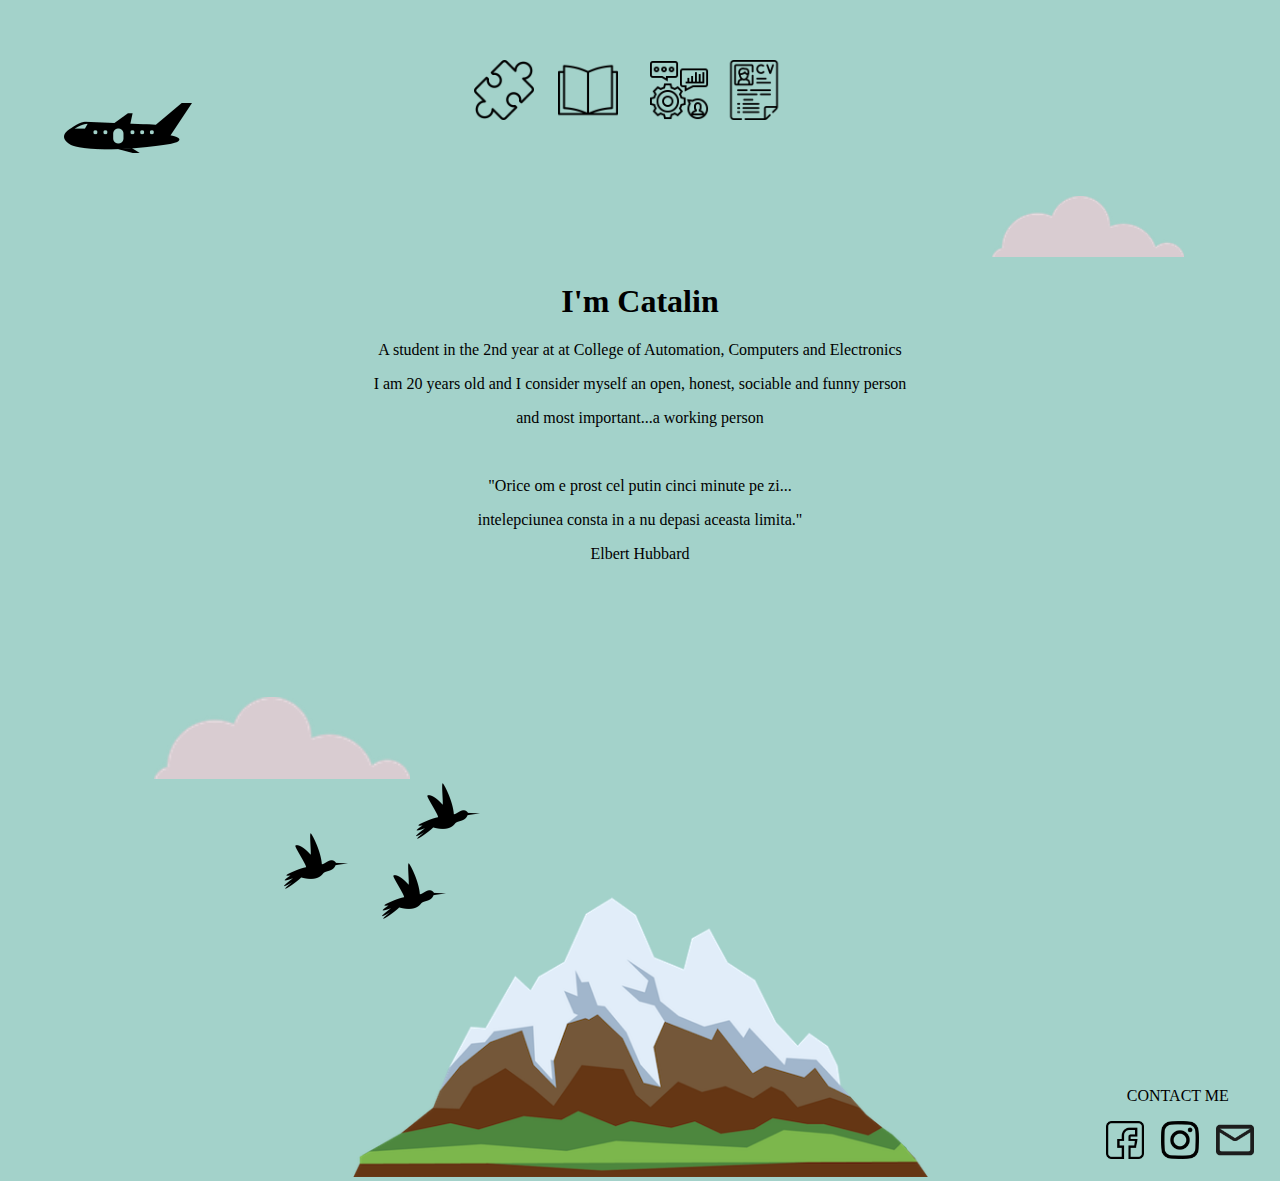
<file: index.html>
<!DOCTYPE html>
<html lang="en" dir="ltr">

<head>
  <meta charset="utf-8">
  <title>Personal Website</title>
  <link rel="stylesheet" href="css/styles.css">
  <link rel="icon" href="favicon.ico">
</head>

<body>


  <div class="Container6">

    <a href="hobbies.html" title="Hobbies"> <img class="hobbies" src="images/hobbies.png" alt=""></a>
    <a href="books.html" title="Book's readed"> <img class="books" src="images/book.png" alt=""></a>
    <a href="skills.html" title="Skills"><img class="skills" src="images/skills.png" alt=""></a>
    <a href="CV.pdf" title="CV"> <img class="cv" src="images/cv.png" alt=""></a>



  </div>
  <img class="plane" src="images/plane.png" alt="cloud" />

  <div class="Container1">

    <img class="top-cloud" src="images/cloud.png" alt="cloud" />
    <h1>I'm Catalin</h1>
    <p>A student in the 2nd year at at College of Automation, Computers and Electronics</p>
    <p>I am 20 years old and I consider myself an open, honest, sociable and funny person</p>
    <p>and most important...a working person</p>
    <br>
    <p>"Orice om e prost cel putin cinci minute pe zi...</p>
    <p>intelepciunea consta in a nu depasi aceasta limita." </p>
    <p id="autor">Elbert Hubbard</p>

  </div>
  <div class="Container2">
    <img class="bird1" src="images/birds2.png" alt="bird">
    <img class="bird2" src="images/birds2.png" alt="">
    <img class="bird3" src="images/birds2.png" alt="">
  </div>
  <div class="Container3">
    <img class="middle-cloud" src="images/cloud.png" alt="cloud">

  </div>
  
  <div class="Container4">

    <img class="mountain" src="images/mountain.png" alt="mountain-image">
  </div>

  <div class="Container5">


    <p class="contact">CONTACT ME</p>
    <a href="https://www.facebook.com/Catalin.Vasile01/"> <img class="facebook" src="images/facebook.png" alt="facebook"></a>
    <a href="https://www.instagram.com/catalin331/?hl=en"> <img class="instagram" src="images/instagram.png" alt="facebook"></a>
    <a href="mailto:catalin.vasile852@gmail.com"><img class="mail" src="images/mail.png" alt="facebook"></a>


  </div>

</body>

</html>
</file>
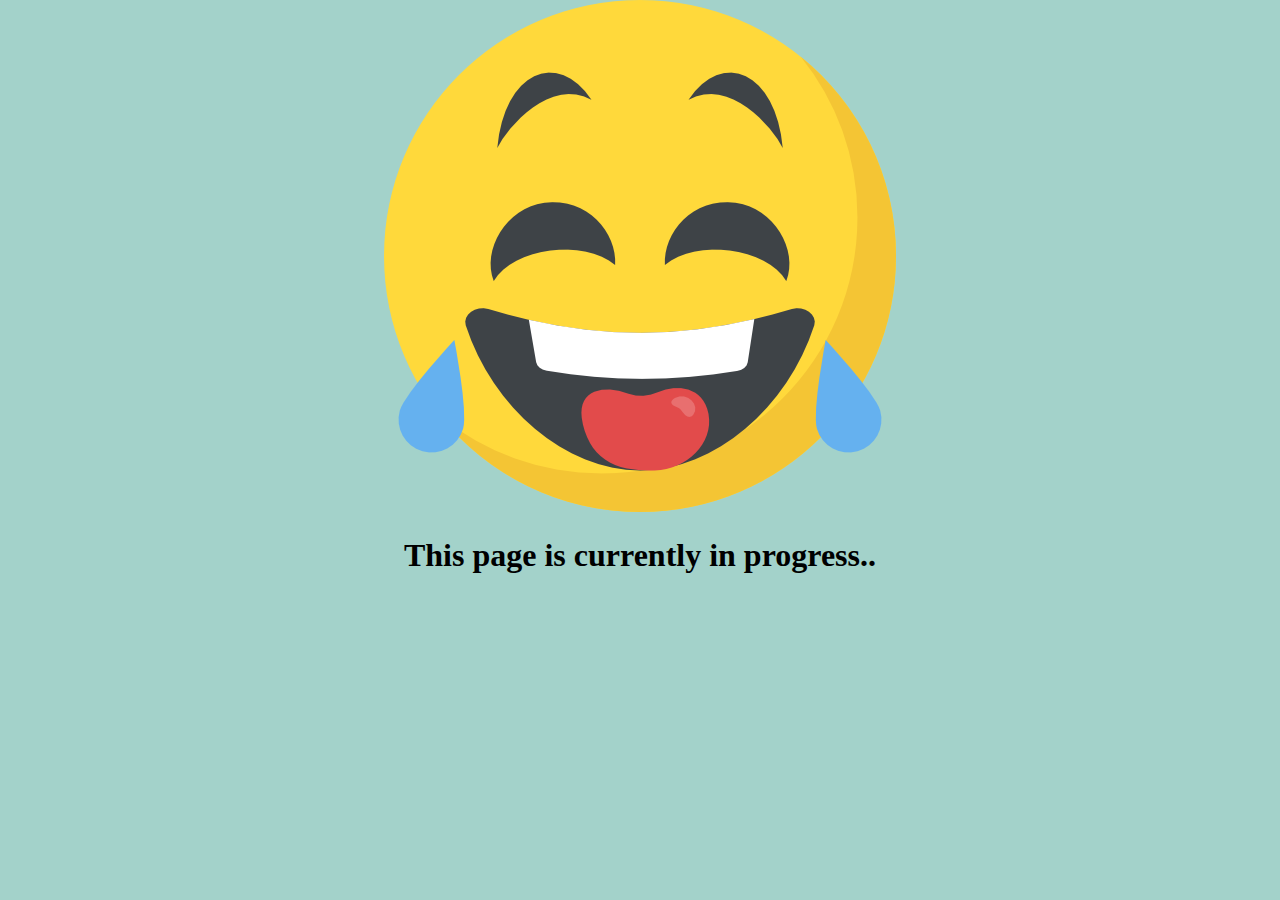
<file: books.html>
<!DOCTYPE html>
<html lang="en" dir="ltr">
  <head>
    <meta charset="utf-8">
    <title>Books</title>
    <link rel="stylesheet" href="css/styles.css">
  </head>
  <body>
    <div class="bookContainer">
      <img src="icons/laughing.png" alt="">
    </div>
    <div class="textBookContainer">
      <h1>This page is currently in progress..</h1>

    </div>

  </body>
</html>
</file>
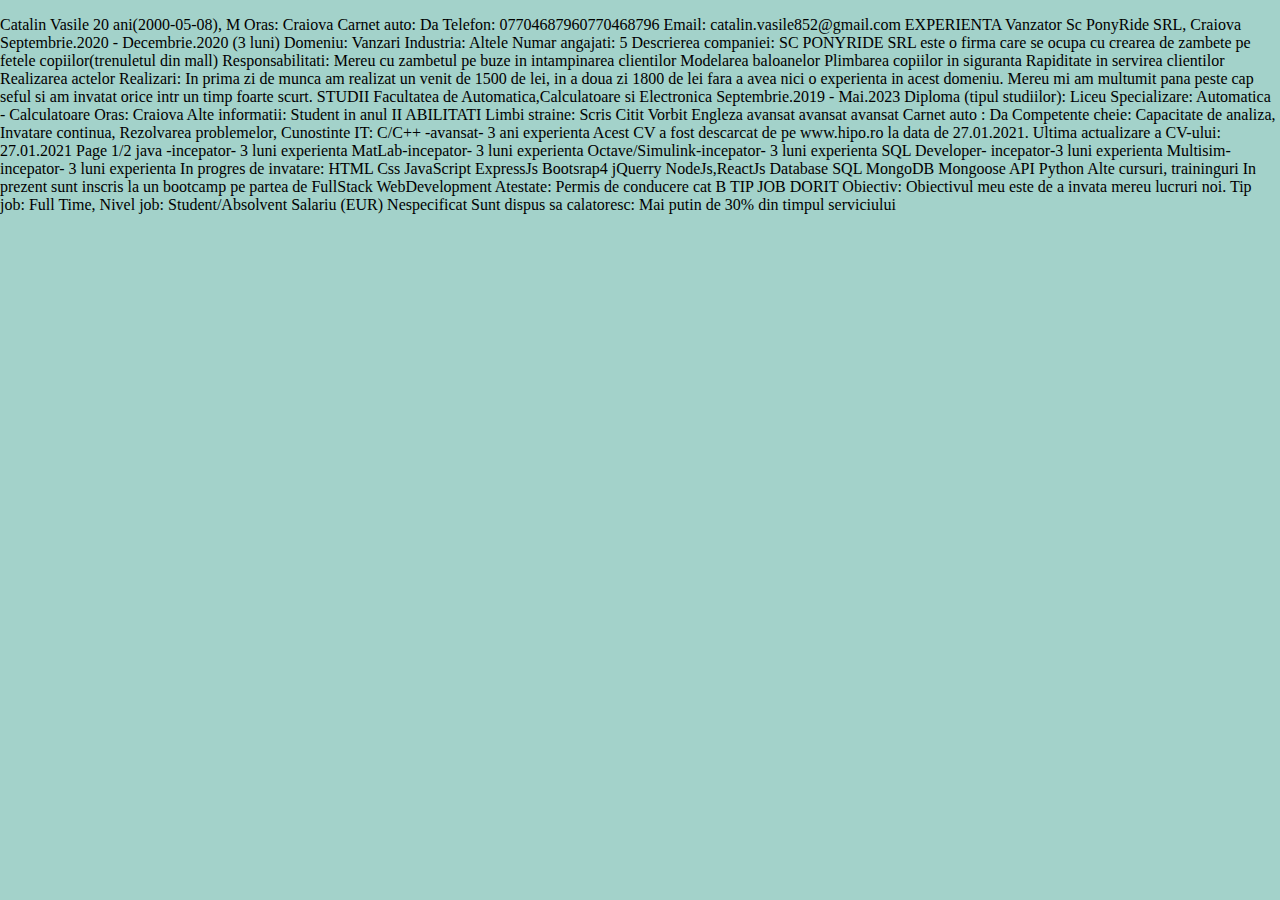
<file: cv.html>
<!DOCTYPE html>
<html lang="en" dir="ltr">
  <head>
    <meta charset="utf-8">
    <title>CV</title>
    <link rel="stylesheet" href="css/styles.css">
  </head>
  <body>
    <p>Catalin Vasile
20 ani(2000-05-08), M
Oras: Craiova
Carnet auto: Da
Telefon: 07704687960770468796
Email: catalin.vasile852@gmail.com
EXPERIENTA
Vanzator
Sc PonyRide SRL, Craiova
Septembrie.2020 - Decembrie.2020 (3 luni)
Domeniu: Vanzari
Industria: Altele
Numar angajati: 5
Descrierea companiei: SC PONYRIDE SRL este o firma care se ocupa cu crearea de zambete pe
fetele copiilor(trenuletul din mall)
Responsabilitati: Mereu cu zambetul pe buze in intampinarea clientilor
Modelarea baloanelor
Plimbarea copiilor in siguranta
Rapiditate in servirea clientilor
Realizarea actelor
Realizari: In prima zi de munca am realizat un venit de 1500 de lei, in a doua zi 1800 de
lei fara a avea nici o experienta in acest domeniu.
Mereu mi am multumit pana peste cap seful si am invatat orice intr un timp
foarte scurt.
STUDII
Facultatea de Automatica,Calculatoare si Electronica
 Septembrie.2019 - Mai.2023
Diploma (tipul studiilor): Liceu
Specializare: Automatica - Calculatoare
Oras: Craiova
Alte informatii: Student in anul II
ABILITATI
Limbi straine: Scris Citit Vorbit
Engleza avansat avansat avansat
Carnet auto : Da
Competente cheie: Capacitate de analiza, Invatare continua, Rezolvarea problemelor,
Cunostinte IT: C/C++ -avansat- 3 ani experienta
Acest CV a fost descarcat de pe www.hipo.ro la data de 27.01.2021. Ultima actualizare a CV-ului: 27.01.2021
Page 1/2
java -incepator- 3 luni experienta
MatLab-incepator- 3 luni experienta
Octave/Simulink-incepator- 3 luni experienta
SQL Developer- incepator-3 luni experienta
Multisim-incepator- 3 luni experienta
In progres de invatare:
HTML
Css
JavaScript
ExpressJs
Bootsrap4
jQuerry
NodeJs,ReactJs
Database
SQL
MongoDB
Mongoose
API
Python
Alte cursuri, traininguri In prezent sunt inscris la un bootcamp pe partea de FullStack WebDevelopment
Atestate: Permis de conducere cat B
TIP JOB DORIT
Obiectiv: Obiectivul meu este de a invata mereu lucruri noi.
Tip job: Full Time,
Nivel job: Student/Absolvent
Salariu (EUR) Nespecificat
Sunt dispus sa calatoresc: Mai putin de 30% din timpul serviciului
</p>


  </body>
</html>
</file>
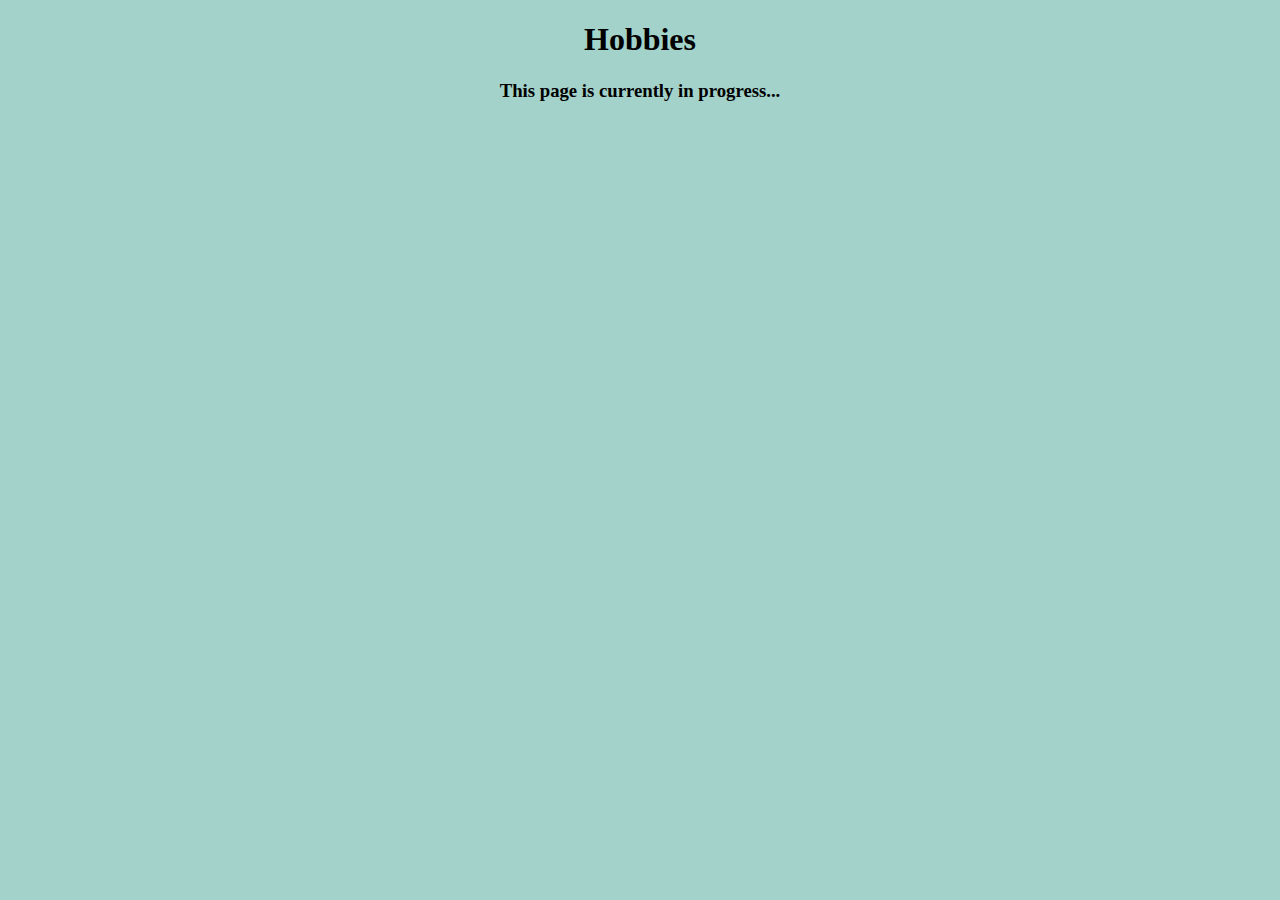
<file: hobbies.html>
<!DOCTYPE html>
<html lang="en" dir="ltr">
  <head>
    <meta charset="utf-8">
    <title>Hobbies</title>
    <link rel="stylesheet" href="css/styles.css">
  </head>
  <body>
    <div class="hobbiesContainer">


    <h1>Hobbies</h1>
    <h3>This page is currently in progress...</h3>
</div>
  </body>
</html>
</file>
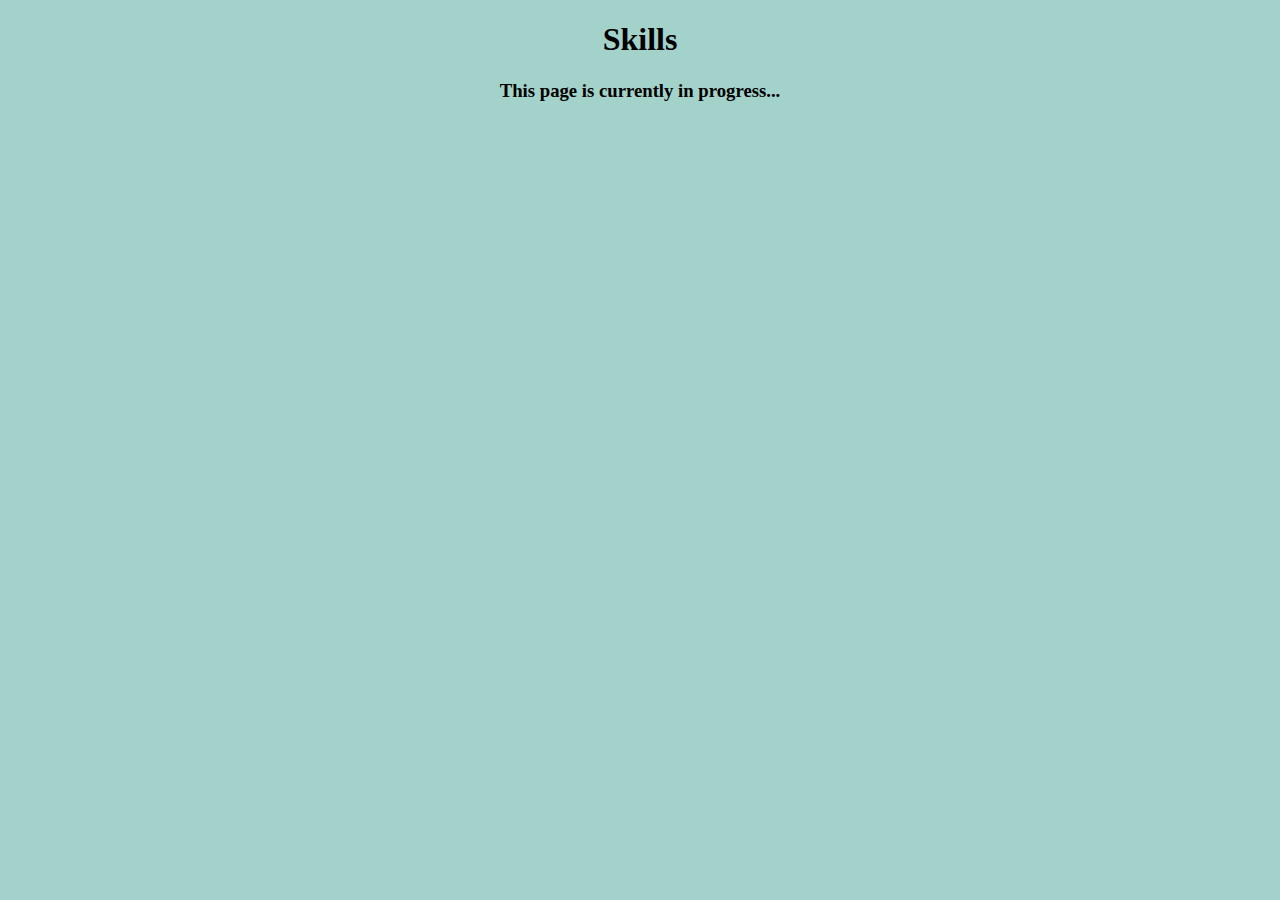
<file: skills.html>
<!DOCTYPE html>
<html lang="en" dir="ltr">
  <head>
    <meta charset="utf-8">
    <title>Skill's</title>
    <link rel="stylesheet" href="css/styles.css">
  </head>
  <body>
    <div class="skillsContainer">
      <h1>Skills</h1>
      <!--
<table>
  <tr>
    <td>C/C++ ⭐⭐⭐⭐⭐</td>
  </tr>
  <tr>
    <td>Java ⭐⭐⭐</td>
  </tr>
-->
<h3>This page is currently in progress...</h3>


</table>



    </div>

  </body>
</html>
</file>
<file: css/styles.css>
body{
  background-color: #a3d2ca;
  margin: 0;

}

.Container6{

  position: relative;
  text-align: center;
  top: 60px;

}


.Container1{
  position: relative;
  text-align: center;
}
.Container2{
  position: relative;
  text-align: center;

}
.Container3{
  position: relative;
  text-align: center;

}
.Container4{
  position: relative;
  text-align: center;
  top: 100px;

}
.Container5{
  position: relative;
  text-align:right;
  bottom: 10px;

}


.top-cloud{
  position: relative;
  left:35%;
  width: 15%;
  top: 3%;
}

.plane{
  position: relative;
  left:5%;


}

.middle-cloud{
  position: relative;
  width: 20%;
  right: 28%;
  top: 50px;
}




.bird1{
  position: relative;
  width: 5%;
  top: 250px;
  right: 20%;
}
.bird2{
  position: relative;
  width: 5%;
  top: 200px;
  right: 15%;
}
.bird3{
  position: relative;
  width: 5%;
  top: 280px;
  right: 23%;
}


.contact{
  position: relative;
  right: 4%;

}
.facebook{
  position: relative;
  width: 3%;
  right: 4%;
}
.instagram{
  position: relative;
  width: 3%;
  right: 3%;
}

.mail{
  position: relative;
  width: 3%;
  right: 2%;
}

.mountain{
  position: relative;
  width: 45%;

}

.hobbies{
  position: relative;
  width: 60px;
  right: 40px;
}

.books{
  position: relative;
  width: 60px;
  right: 20px;
}

.skills{
  position: relative;
  width: 60px;
  left: 6.5px;
}

.skillsContainer{
  position: relative;
  text-align: center;
}
.hobbiesContainer{
  position: relative;
  text-align: center;
}

.cv{
  position: relative;
  width: 60px;
  left: 18px;

}


.bookContainer{
  position: relative;
  text-align: center;
  top: 50%;
}

.textBookContainer{
  position: relative;
  text-align: center;

}
</file>
